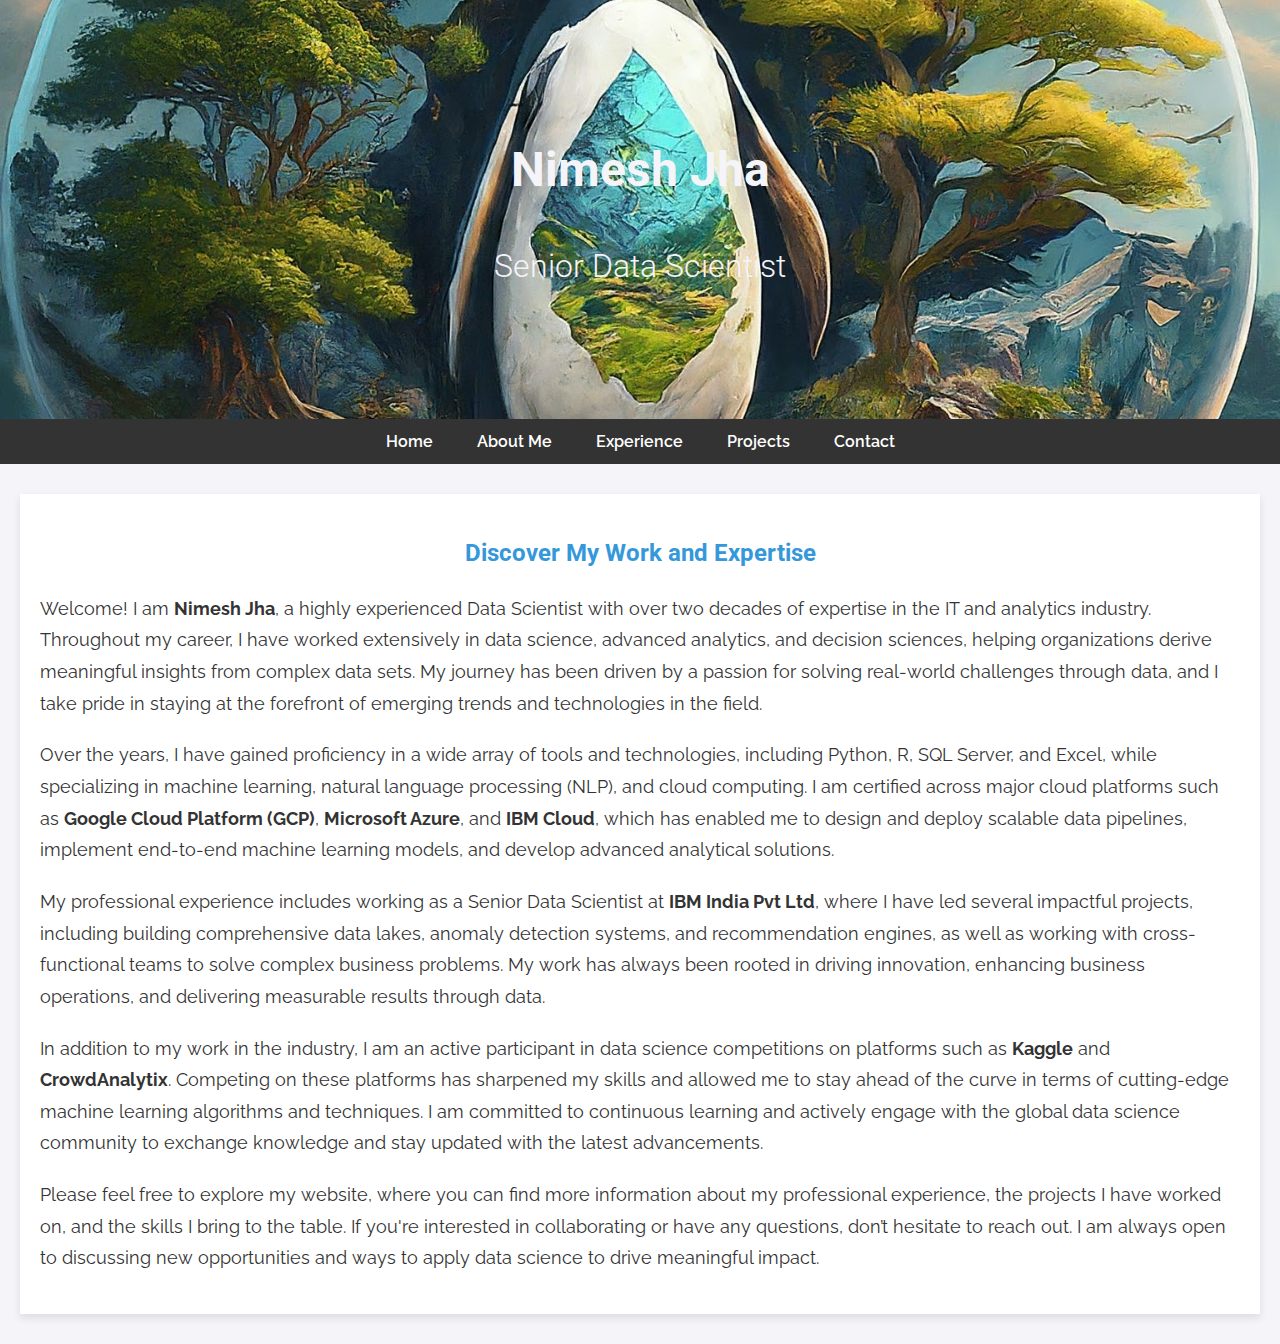
<file: index.html>
<!DOCTYPE html>
<html lang="en">
<head>
    <meta charset="UTF-8">
    <meta name="viewport" content="width=device-width, initial-scale=1.0">
    <title>Nimesh Jha - Senior Data Scientist</title>
    <link rel="stylesheet" href="styles.css">
    <!-- Google Fonts for stylish typography -->
    <link href="https://fonts.googleapis.com/css2?family=Raleway:wght@300;400;600&family=Roboto:wght@400;700&display=swap" rel="stylesheet">
</head>
<body>
    <!-- Hero Section with background image -->
    <header class="hero">
        <div class="hero-content">
            <h1>Nimesh Jha</h1>
            <h2>Senior Data Scientist</h2>
        </div>
    </header>

    <!-- Navigation with hover effects -->
    <nav>
        <ul class="nav-list">
            <li><a href="index.html">Home</a></li>
            <li><a href="about.html">About Me</a></li>
            <li><a href="experience.html">Experience</a></li>
            <li><a href="projects.html">Projects</a></li>
            <li><a href="contact.html">Contact</a></li>
        </ul>
    </nav>

    <!-- Main section with professional introduction -->
    <section class="welcome-section">
        <h2>Discover My Work and Expertise</h2>
        <p>
            Welcome! I am <strong>Nimesh Jha</strong>, a highly experienced Data Scientist with over two decades of expertise in the IT and analytics industry. 
            Throughout my career, I have worked extensively in data science, advanced analytics, and decision sciences, helping organizations derive meaningful insights from complex data sets. 
            My journey has been driven by a passion for solving real-world challenges through data, and I take pride in staying at the forefront of emerging trends and technologies in the field.
        </p>
        <p>
            Over the years, I have gained proficiency in a wide array of tools and technologies, including Python, R, SQL Server, and Excel, 
            while specializing in machine learning, natural language processing (NLP), and cloud computing. 
            I am certified across major cloud platforms such as <strong>Google Cloud Platform (GCP)</strong>, <strong>Microsoft Azure</strong>, and <strong>IBM Cloud</strong>, 
            which has enabled me to design and deploy scalable data pipelines, implement end-to-end machine learning models, and develop advanced analytical solutions.
        </p>
        <p>
            My professional experience includes working as a Senior Data Scientist at <strong>IBM India Pvt Ltd</strong>, where I have led several impactful projects, including 
            building comprehensive data lakes, anomaly detection systems, and recommendation engines, as well as working with cross-functional teams to solve complex business problems.
            My work has always been rooted in driving innovation, enhancing business operations, and delivering measurable results through data.
        </p>
        <p>
            In addition to my work in the industry, I am an active participant in data science competitions on platforms such as <strong>Kaggle</strong> and <strong>CrowdAnalytix</strong>. 
            Competing on these platforms has sharpened my skills and allowed me to stay ahead of the curve in terms of cutting-edge machine learning algorithms and techniques. 
            I am committed to continuous learning and actively engage with the global data science community to exchange knowledge and stay updated with the latest advancements.
        </p>
        <p>
            Please feel free to explore my website, where you can find more information about my professional experience, the projects I have worked on, and the skills I bring to the table. 
            If you're interested in collaborating or have any questions, don’t hesitate to reach out. I am always open to discussing new opportunities and ways to apply data science to drive meaningful impact.
        </p>
    </section>
</body>
</html>
</file>
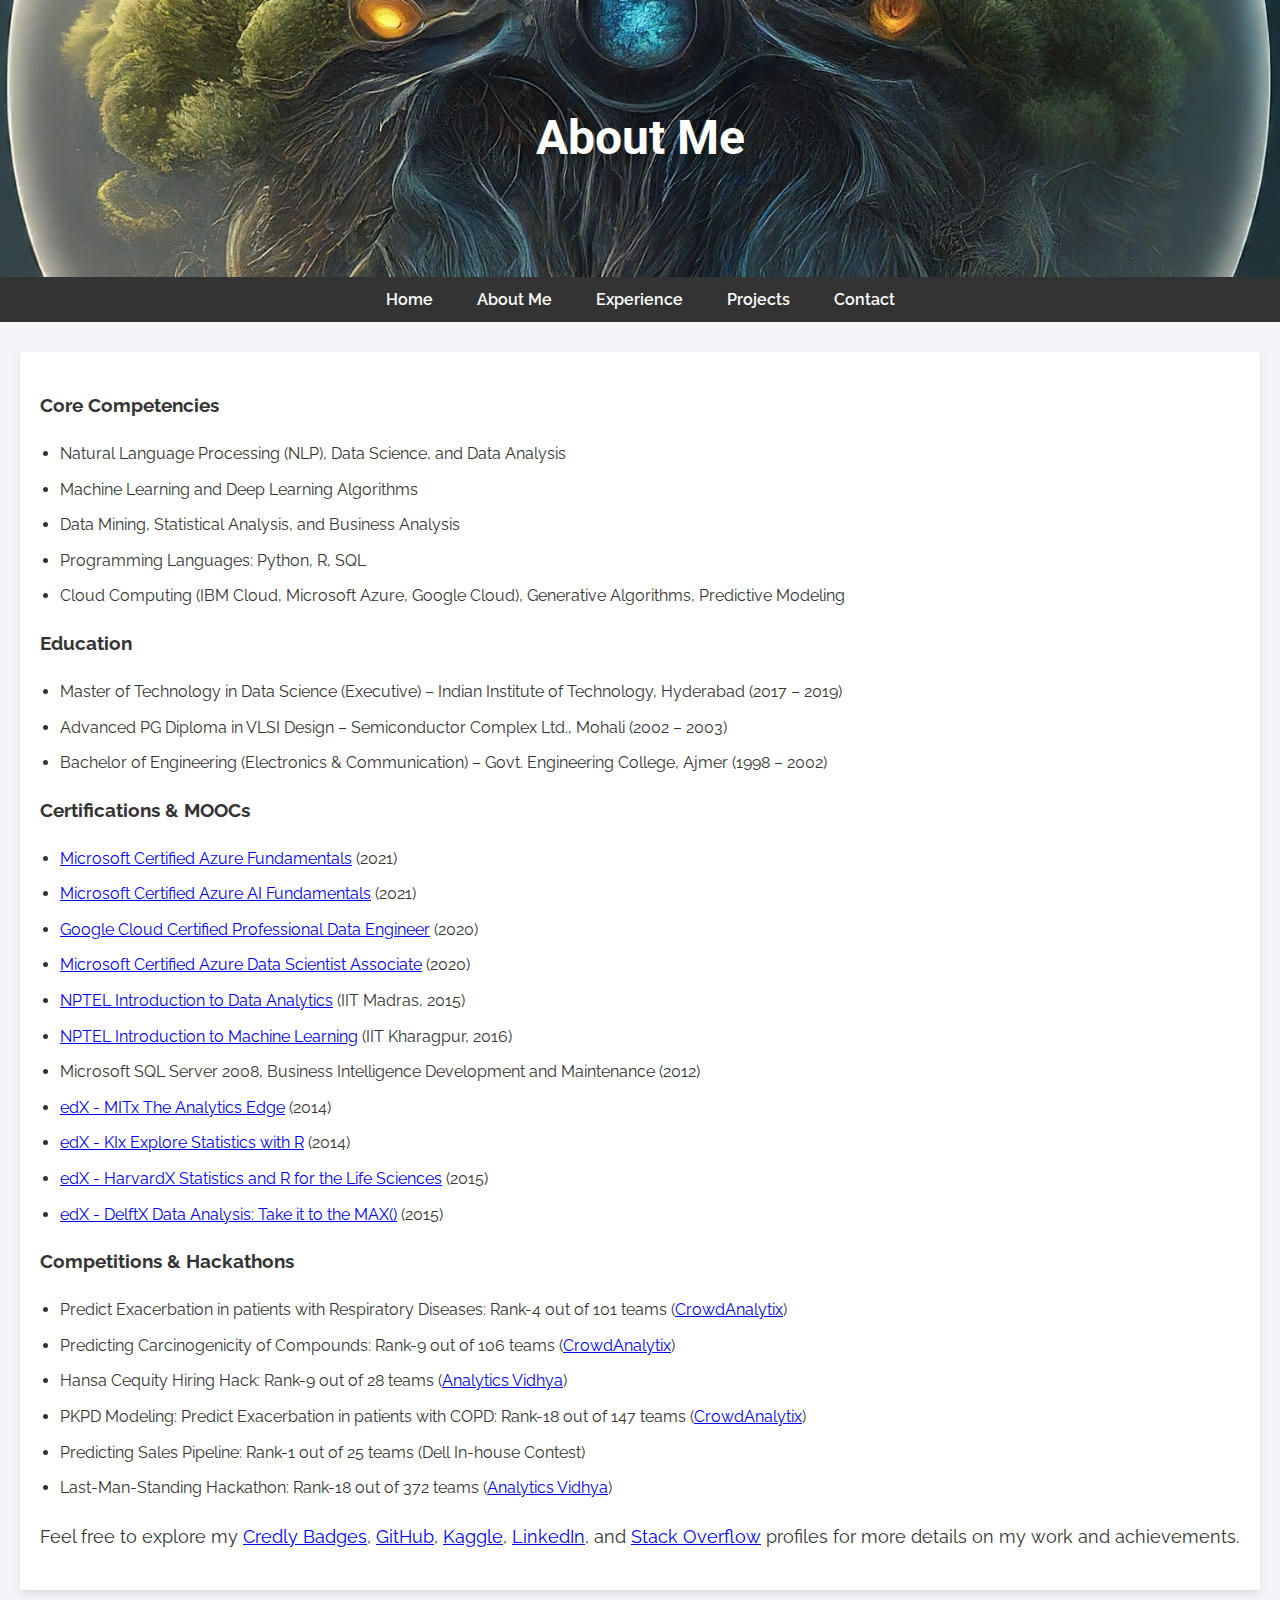
<file: about.html>
<!DOCTYPE html>
<html lang="en">
<head>
    <meta charset="UTF-8">
    <meta name="viewport" content="width=device-width, initial-scale=1.0">
    <title>About Nimesh Jha</title>
    <link rel="stylesheet" href="styles.css">
    <!-- Google Fonts for stylish typography -->
    <link href="https://fonts.googleapis.com/css2?family=Raleway:wght@300;400;600&family=Roboto:wght@400;700&display=swap" rel="stylesheet">
</head>
<body>
    <!-- Hero Section for About Me Page -->
    <header class="hero-about">
        <div class="hero-content">
            <h1>About Me</h1>
        </div>
    </header>

    <!-- Navigation with hover effects -->
    <nav>
        <ul class="nav-list">
            <li><a href="index.html">Home</a></li>
            <li><a href="about.html">About Me</a></li>
            <li><a href="experience.html">Experience</a></li>
            <li><a href="projects.html">Projects</a></li>
            <li><a href="contact.html">Contact</a></li>
        </ul>
    </nav>

    <!-- Profile Summary Section -->
    <section class="about-section">
    
    <h3>Core Competencies</h3>
    <ul>
        <li>Natural Language Processing (NLP), Data Science, and Data Analysis</li>
        <li>Machine Learning and Deep Learning Algorithms</li>
        <li>Data Mining, Statistical Analysis, and Business Analysis</li>
        <li>Programming Languages: Python, R, SQL</li>
        <li>Cloud Computing (IBM Cloud, Microsoft Azure, Google Cloud), Generative Algorithms, Predictive Modeling</li>
    </ul>
    
    <h3>Education</h3>
    <ul>
        <li>Master of Technology in Data Science (Executive) – Indian Institute of Technology, Hyderabad (2017 – 2019)</li>
        <li>Advanced PG Diploma in VLSI Design – Semiconductor Complex Ltd., Mohali (2002 – 2003)</li>
        <li>Bachelor of Engineering (Electronics & Communication) – Govt. Engineering College, Ajmer (1998 – 2002)</li>
    </ul>

    <h3>Certifications & MOOCs</h3>
    <ul>
        <li><a href="https://www.credly.com/badges/2c26e20c-acdb-481a-80cb-3bf22bbbcde4/public_url">Microsoft Certified Azure Fundamentals</a> (2021)</li>
        <li><a href="https://www.credly.com/badges/6b8d1785-9ac0-47cf-8ea1-0d2087e572e7/public_url">Microsoft Certified Azure AI Fundamentals</a> (2021)</li>
        <li><a href="https://www.credential.net/91634366-f510-48a4-bbbd-41108d3b5902#gs.dbao0y">Google Cloud Certified Professional Data Engineer</a> (2020)</li>
        <li><a href="https://www.credly.com/badges/4dd54291-5d0e-4b16-bdaf-fcaa2ea4e7fb/linked_in_profile">Microsoft Certified Azure Data Scientist Associate</a> (2020)</li>
        <li><a href="http://nptel.ac.in/noc/E_Certificate/noc15-mg05/NPTEL15MG050613031.jpg">NPTEL Introduction to Data Analytics</a> (IIT Madras, 2015)</li>
        <li><a href="http://nptel.ac.in/noc/E_Certificate/noc16-cs18/NPTEL16CS1825170060.jpg">NPTEL Introduction to Machine Learning</a> (IIT Kharagpur, 2016)</li>
        <li>Microsoft SQL Server 2008, Business Intelligence Development and Maintenance (2012)</li>
        <li><a href="https://s3.amazonaws.com/verify.edx.org/downloads/ce60bc55ef644c33b3714bc2ee3132cf/Certificate.pdf">edX - MITx The Analytics Edge</a> (2014)</li>
        <li><a href="https://s3.amazonaws.com/verify.edx.org/downloads/40f0e23675054b00b37c00cd279ef2d2/Certificate.pdf">edX - KIx Explore Statistics with R</a> (2014)</li>
        <li><a href="https://s3.amazonaws.com/verify.edx.org/downloads/ef750e113b7e478290023f977ef031fa/Certificate.pdf">edX - HarvardX Statistics and R for the Life Sciences</a> (2015)</li>
        <li><a href="https://s3.amazonaws.com/verify.edx.org/downloads/fe5ee04074724de09005e5476290373c/Certificate.pdf">edX - DelftX Data Analysis: Take it to the MAX()</a> (2015)</li>
    </ul>

    <h3>Competitions & Hackathons</h3>
    <ul>
        <li>Predict Exacerbation in patients with Respiratory Diseases: Rank-4 out of 101 teams (<a href="http://www.crowdanalytix.com/">CrowdAnalytix</a>)</li>
        <li>Predicting Carcinogenicity of Compounds: Rank-9 out of 106 teams (<a href="https://www.crowdanalytix.com/contests/predicting-carcinogenicity-of-compounds">CrowdAnalytix</a>)</li>
        <li>Hansa Cequity Hiring Hack: Rank-9 out of 28 teams (<a href="http://datahack.co/contest/hansa-cequity-hiring-hack/lb">Analytics Vidhya</a>)</li>
        <li>PKPD Modeling: Predict Exacerbation in patients with COPD: Rank-18 out of 147 teams (<a href="http://www.crowdanalytix.com/">CrowdAnalytix</a>)</li>
        <li>Predicting Sales Pipeline: Rank-1 out of 25 teams (Dell In-house Contest)</li>
        <li>Last-Man-Standing Hackathon: Rank-18 out of 372 teams (<a href="http://datahack.analyticsvidhya.com/contest/last-man-standing/lb">Analytics Vidhya</a>)</li>
    </ul>

    <p>Feel free to explore my <a href="https://www.credly.com/users/nimesh-jha">Credly Badges</a>, <a href="https://github.com/NimJ">GitHub</a>, <a href="https://www.kaggle.com/namesj">Kaggle</a>, <a href="https://in.linkedin.com/in/nimeshjha">LinkedIn</a>, and <a href="https://stackoverflow.com/users/1885427/nim-j">Stack Overflow</a> profiles for more details on my work and achievements.</p>
</section>

</body>
</html>
</file>
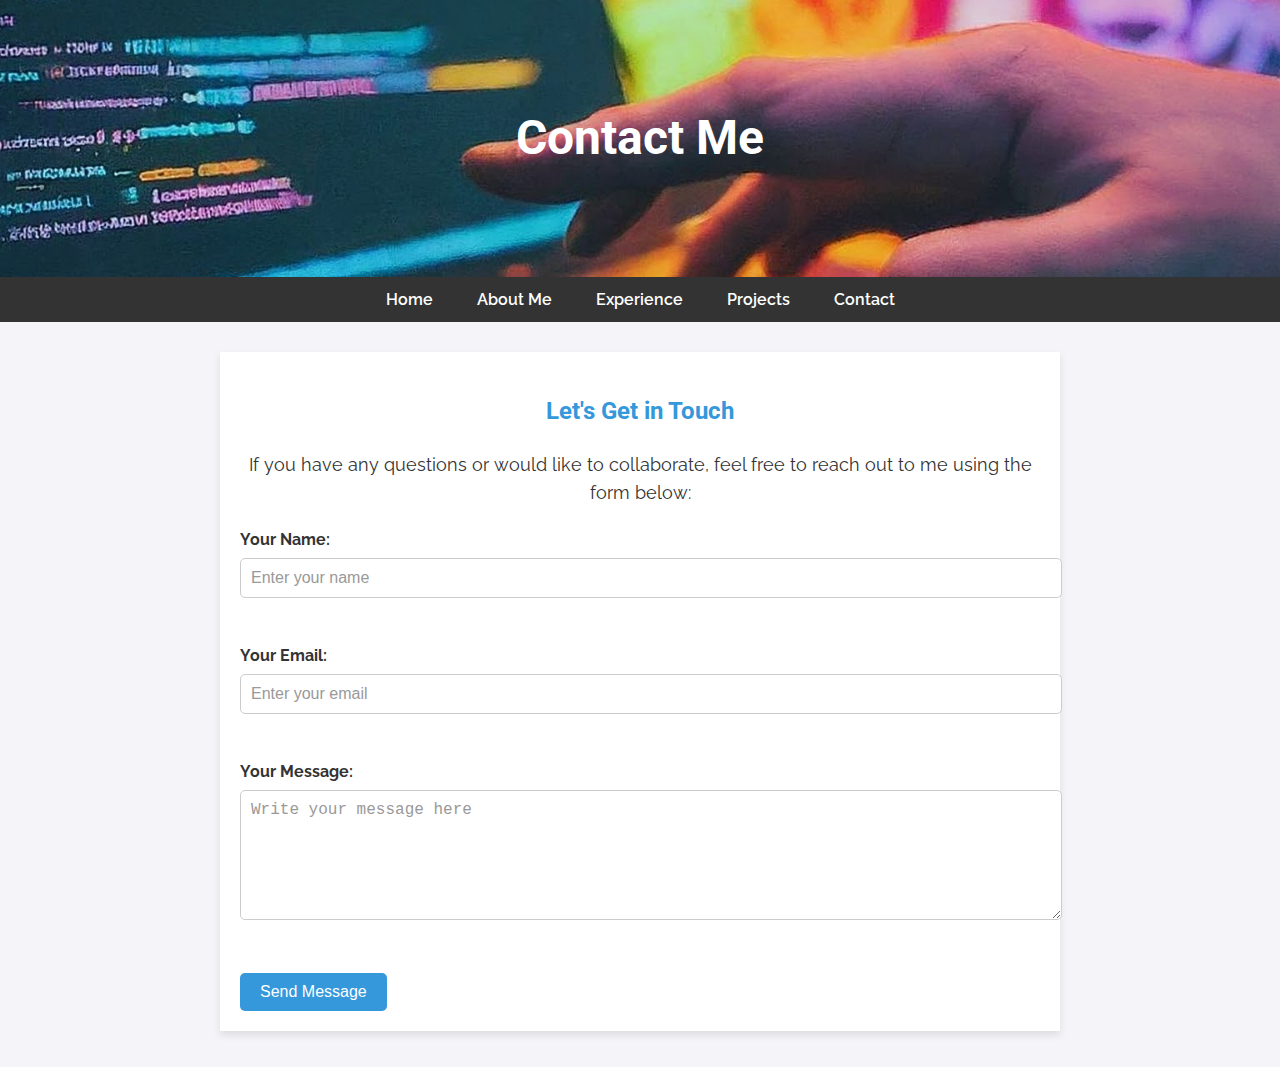
<file: contact.html>
<!DOCTYPE html>
<html lang="en">
<head>
    <meta charset="UTF-8">
    <meta name="viewport" content="width=device-width, initial-scale=1.0">
    <title>Contact Nimesh Jha</title>
    <link rel="stylesheet" href="styles.css">
    <!-- Google Fonts for stylish typography -->
    <link href="https://fonts.googleapis.com/css2?family=Raleway:wght@300;400;600&family=Roboto:wght@400;700&display=swap" rel="stylesheet">
</head>
<body>
    <!-- Hero Section for Contact Page -->
    <header class="hero-contact">
        <div class="hero-content">
            <h1>Contact Me</h1>
        </div>
    </header>

    <!-- Navigation with hover effects -->
    <nav>
        <ul class="nav-list">
            <li><a href="index.html">Home</a></li>
            <li><a href="about.html">About Me</a></li>
            <li><a href="experience.html">Experience</a></li>
            <li><a href="projects.html">Projects</a></li>
            <li><a href="contact.html">Contact</a></li>
        </ul>
    </nav>

    <!-- Contact Form Section -->
    <section class="contact-section">
        <h2>Let's Get in Touch</h2>
        <p>If you have any questions or would like to collaborate, feel free to reach out to me using the form below:</p>
        
        <!-- Contact Form using Formspree -->
<form action="https://formspree.io/f/xgvwjvkp" method="POST">
    <label for="name">Your Name:</label><br>
    <input type="text" id="name" name="name" placeholder="Enter your name" required><br><br>
    
    <label for="email">Your Email:</label><br>
    <input type="email" id="email" name="email" placeholder="Enter your email" required><br><br>
    
    <label for="message">Your Message:</label><br>
    <textarea id="message" name="message" placeholder="Write your message here" rows="6" required></textarea><br><br>
    
    <input type="submit" value="Send Message" class="submit-btn">
</form>

    </section>
</body>
</html>
</file>
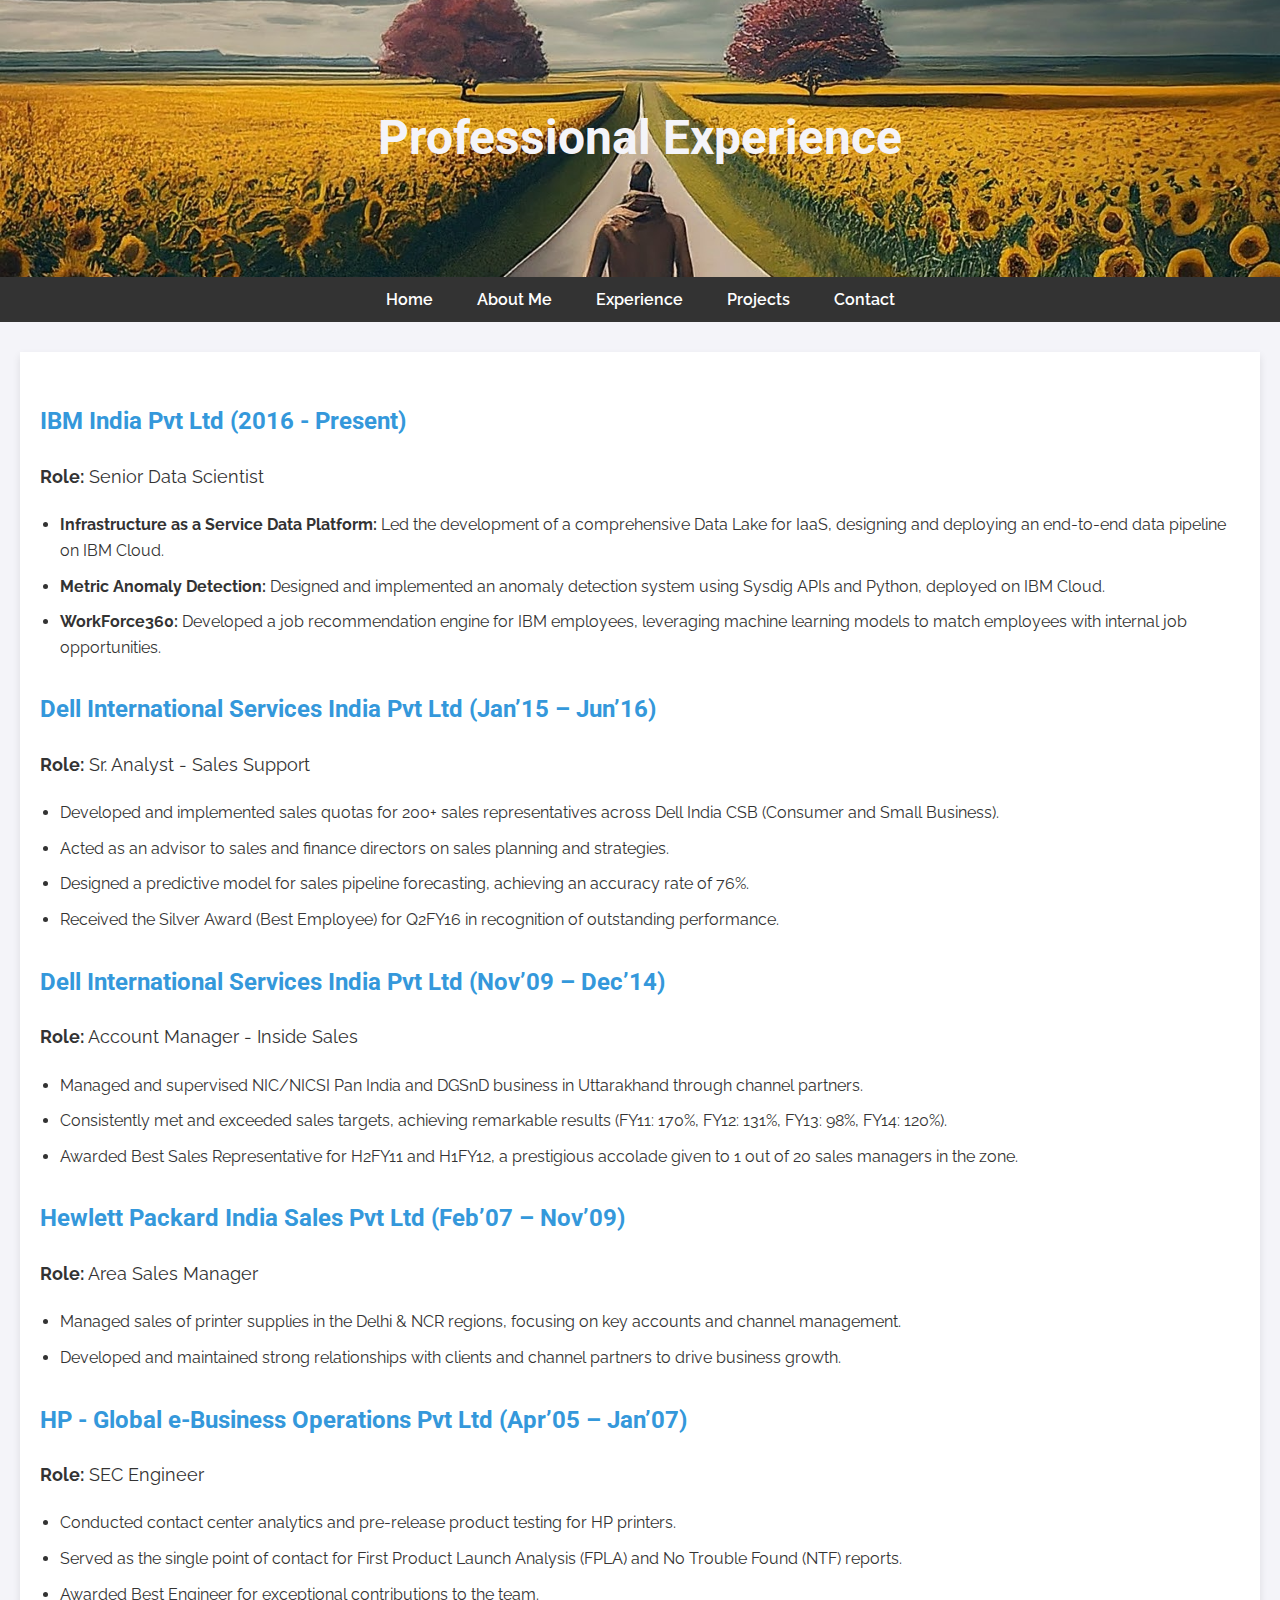
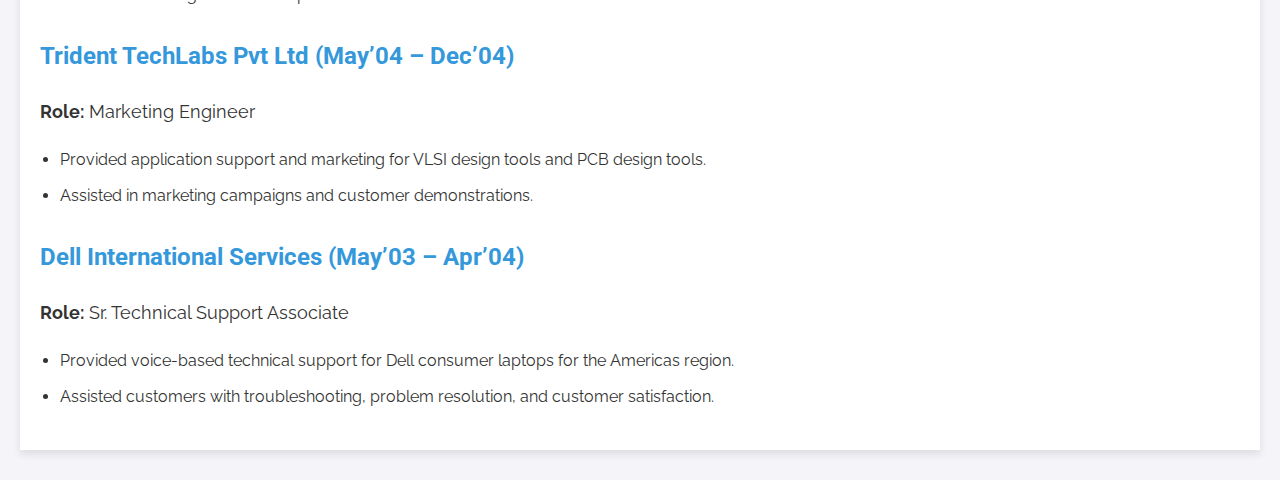
<file: experience.html>
<!DOCTYPE html>
<html lang="en">
<head>
    <meta charset="UTF-8">
    <meta name="viewport" content="width=device-width, initial-scale=1.0">
    <title>Nimesh Jha's Experience</title>
    <link rel="stylesheet" href="styles.css">
    <!-- Google Fonts for stylish typography -->
    <link href="https://fonts.googleapis.com/css2?family=Raleway:wght@300;400;600&family=Roboto:wght@400;700&display=swap" rel="stylesheet">
</head>
<body>
    <!-- Hero Section for Experience -->
    <header class="hero-experience">
        <div class="hero-content">
            <h1>Professional Experience</h1>
        </div>
    </header>

    <!-- Navigation with hover effects -->
    <nav>
        <ul class="nav-list">
            <li><a href="index.html">Home</a></li>
            <li><a href="about.html">About Me</a></li>
            <li><a href="experience.html">Experience</a></li>
            <li><a href="projects.html">Projects</a></li>
            <li><a href="contact.html">Contact</a></li>
        </ul>
    </nav>

    <!-- Experience Section -->
    <section class="experience-section">
        <h2>IBM India Pvt Ltd (2016 - Present)</h2>
        <p><strong>Role:</strong> Senior Data Scientist</p>
        <ul>
            <li><strong>Infrastructure as a Service Data Platform:</strong> Led the development of a comprehensive Data Lake for IaaS, designing and deploying an end-to-end data pipeline on IBM Cloud.</li>
            <li><strong>Metric Anomaly Detection:</strong> Designed and implemented an anomaly detection system using Sysdig APIs and Python, deployed on IBM Cloud.</li>
            <li><strong>WorkForce360:</strong> Developed a job recommendation engine for IBM employees, leveraging machine learning models to match employees with internal job opportunities.</li>
        </ul>
    <h2>Dell International Services India Pvt Ltd (Jan’15 – Jun’16)</h2>
    <p><strong>Role:</strong> Sr. Analyst - Sales Support</p>
    <ul>
        <li>Developed and implemented sales quotas for 200+ sales representatives across Dell India CSB (Consumer and Small Business).</li>
        <li>Acted as an advisor to sales and finance directors on sales planning and strategies.</li>
        <li>Designed a predictive model for sales pipeline forecasting, achieving an accuracy rate of 76%.</li>
        <li>Received the Silver Award (Best Employee) for Q2FY16 in recognition of outstanding performance.</li>
    </ul>

    <h2>Dell International Services India Pvt Ltd (Nov’09 – Dec’14)</h2>
    <p><strong>Role:</strong> Account Manager - Inside Sales</p>
    <ul>
        <li>Managed and supervised NIC/NICSI Pan India and DGSnD business in Uttarakhand through channel partners.</li>
        <li>Consistently met and exceeded sales targets, achieving remarkable results (FY11: 170%, FY12: 131%, FY13: 98%, FY14: 120%).</li>
        <li>Awarded Best Sales Representative for H2FY11 and H1FY12, a prestigious accolade given to 1 out of 20 sales managers in the zone.</li>
    </ul>

    <h2>Hewlett Packard India Sales Pvt Ltd (Feb’07 – Nov’09)</h2>
    <p><strong>Role:</strong> Area Sales Manager</p>
    <ul>
        <li>Managed sales of printer supplies in the Delhi & NCR regions, focusing on key accounts and channel management.</li>
        <li>Developed and maintained strong relationships with clients and channel partners to drive business growth.</li>
    </ul>

    <h2>HP - Global e-Business Operations Pvt Ltd (Apr’05 – Jan’07)</h2>
    <p><strong>Role:</strong> SEC Engineer</p>
    <ul>
        <li>Conducted contact center analytics and pre-release product testing for HP printers.</li>
        <li>Served as the single point of contact for First Product Launch Analysis (FPLA) and No Trouble Found (NTF) reports.</li>
        <li>Awarded Best Engineer for exceptional contributions to the team.</li>
    </ul>

    <h2>Trident TechLabs Pvt Ltd (May’04 – Dec’04)</h2>
    <p><strong>Role:</strong> Marketing Engineer</p>
    <ul>
        <li>Provided application support and marketing for VLSI design tools and PCB design tools.</li>
        <li>Assisted in marketing campaigns and customer demonstrations.</li>
    </ul>

    <h2>Dell International Services (May’03 – Apr’04)</h2>
    <p><strong>Role:</strong> Sr. Technical Support Associate</p>
    <ul>
        <li>Provided voice-based technical support for Dell consumer laptops for the Americas region.</li>
        <li>Assisted customers with troubleshooting, problem resolution, and customer satisfaction.</li>
    </ul>
</section>

</body>
</html>
</file>
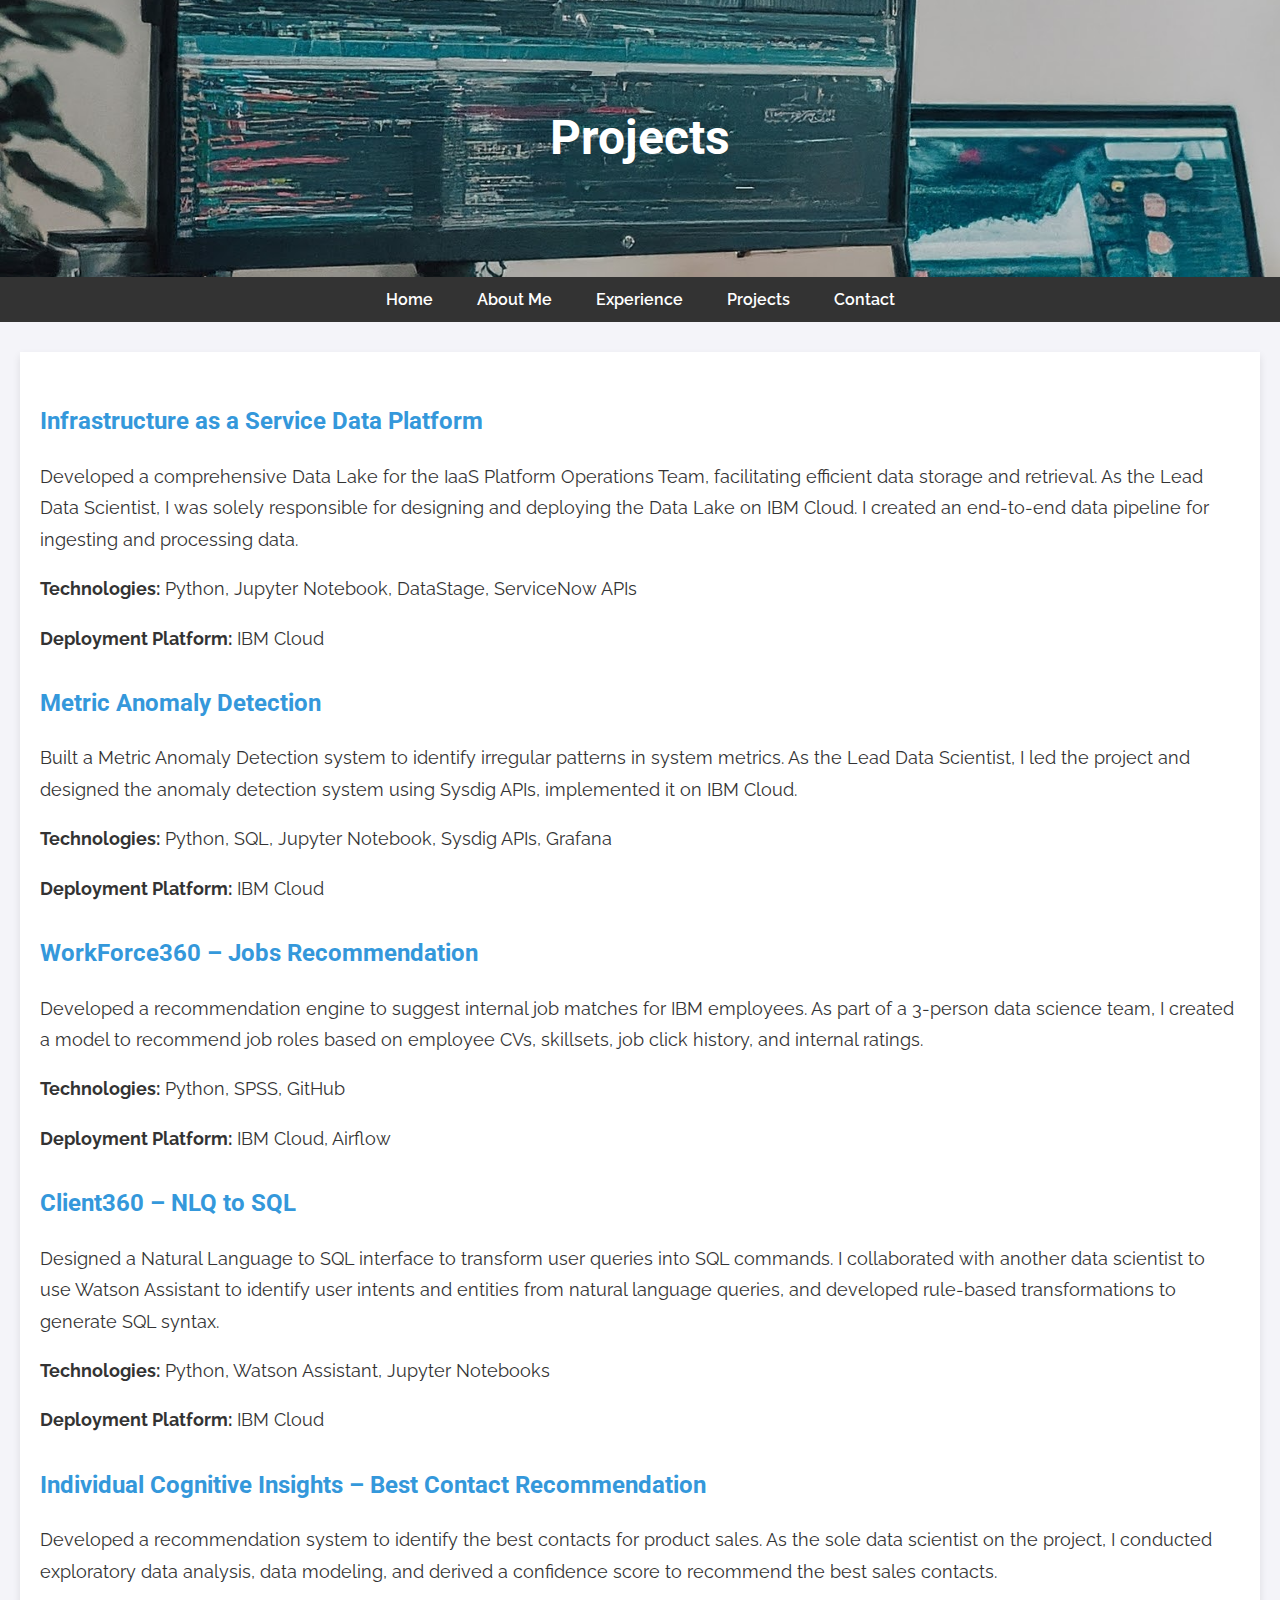
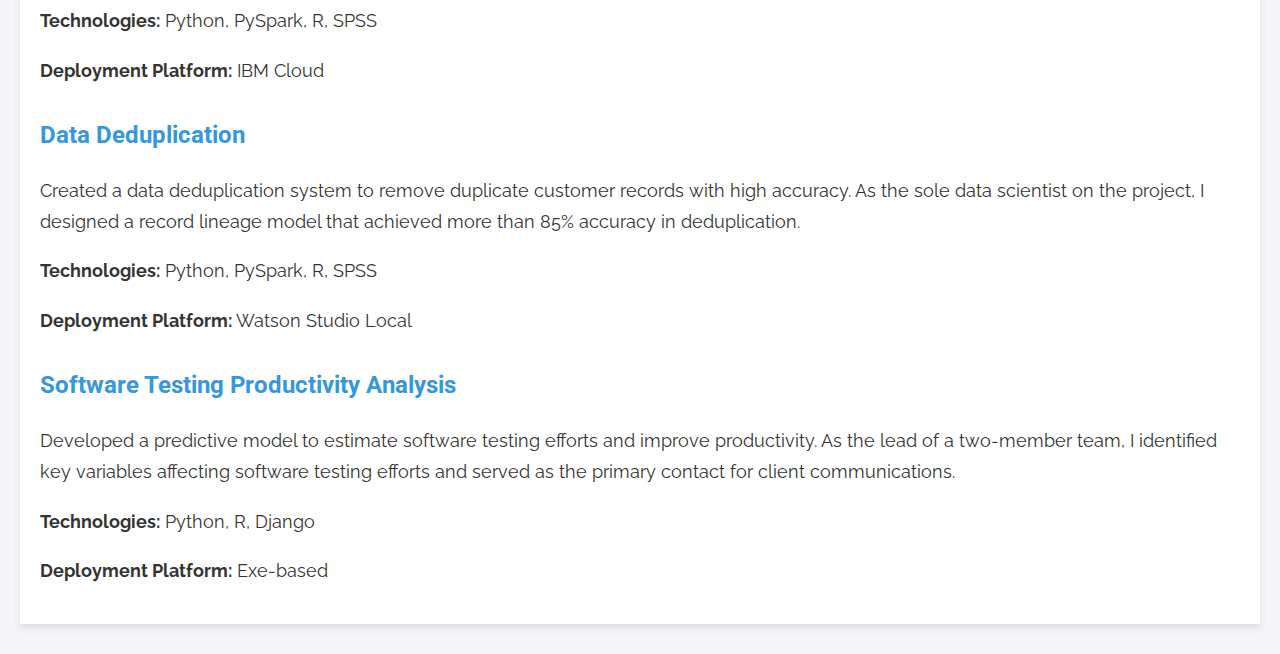
<file: projects.html>
<!DOCTYPE html>
<html lang="en">
<head>
    <meta charset="UTF-8">
    <meta name="viewport" content="width=device-width, initial-scale=1.0">
    <title>Nimesh Jha's Projects</title>
    <link rel="stylesheet" href="styles.css">
    <!-- Google Fonts for stylish typography -->
    <link href="https://fonts.googleapis.com/css2?family=Raleway:wght@300;400;600&family=Roboto:wght@400;700&display=swap" rel="stylesheet">
</head>
<body>
    <!-- Hero Section for Projects Page -->
    <header class="hero-projects">
        <div class="hero-content">
            <h1>Projects</h1>
        </div>
    </header>

    <!-- Navigation with hover effects -->
    <nav>
        <ul class="nav-list">
            <li><a href="index.html">Home</a></li>
            <li><a href="about.html">About Me</a></li>
            <li><a href="experience.html">Experience</a></li>
            <li><a href="projects.html">Projects</a></li>
            <li><a href="contact.html">Contact</a></li>
        </ul>
    </nav>

    <!-- Project Details Section -->
    <section class="projects-section">
    <h2>Infrastructure as a Service Data Platform</h2>
    <p>
        Developed a comprehensive Data Lake for the IaaS Platform Operations Team, facilitating efficient data storage and retrieval. 
        As the Lead Data Scientist, I was solely responsible for designing and deploying the Data Lake on IBM Cloud. 
        I created an end-to-end data pipeline for ingesting and processing data.
    </p>
    <p><strong>Technologies:</strong> Python, Jupyter Notebook, DataStage, ServiceNow APIs</p>
    <p><strong>Deployment Platform:</strong> IBM Cloud</p>

    <h2>Metric Anomaly Detection</h2>
    <p>
        Built a Metric Anomaly Detection system to identify irregular patterns in system metrics. 
        As the Lead Data Scientist, I led the project and designed the anomaly detection system using Sysdig APIs, implemented it on IBM Cloud.
    </p>
    <p><strong>Technologies:</strong> Python, SQL, Jupyter Notebook, Sysdig APIs, Grafana</p>
    <p><strong>Deployment Platform:</strong> IBM Cloud</p>

    <h2>WorkForce360 – Jobs Recommendation</h2>
    <p>
        Developed a recommendation engine to suggest internal job matches for IBM employees. 
        As part of a 3-person data science team, I created a model to recommend job roles based on employee CVs, skillsets, job click history, and internal ratings.
    </p>
    <p><strong>Technologies:</strong> Python, SPSS, GitHub</p>
    <p><strong>Deployment Platform:</strong> IBM Cloud, Airflow</p>

    <h2>Client360 – NLQ to SQL</h2>
    <p>
        Designed a Natural Language to SQL interface to transform user queries into SQL commands. 
        I collaborated with another data scientist to use Watson Assistant to identify user intents and entities from natural language queries, and developed rule-based transformations to generate SQL syntax.
    </p>
    <p><strong>Technologies:</strong> Python, Watson Assistant, Jupyter Notebooks</p>
    <p><strong>Deployment Platform:</strong> IBM Cloud</p>

    <h2>Individual Cognitive Insights – Best Contact Recommendation</h2>
    <p>
        Developed a recommendation system to identify the best contacts for product sales. 
        As the sole data scientist on the project, I conducted exploratory data analysis, data modeling, and derived a confidence score to recommend the best sales contacts.
    </p>
    <p><strong>Technologies:</strong> Python, PySpark, R, SPSS</p>
    <p><strong>Deployment Platform:</strong> IBM Cloud</p>

    <h2>Data Deduplication</h2>
    <p>
        Created a data deduplication system to remove duplicate customer records with high accuracy. 
        As the sole data scientist on the project, I designed a record lineage model that achieved more than 85% accuracy in deduplication.
    </p>
    <p><strong>Technologies:</strong> Python, PySpark, R, SPSS</p>
    <p><strong>Deployment Platform:</strong> Watson Studio Local</p>

    <h2>Software Testing Productivity Analysis</h2>
    <p>
        Developed a predictive model to estimate software testing efforts and improve productivity. 
        As the lead of a two-member team, I identified key variables affecting software testing efforts and served as the primary contact for client communications.
    </p>
    <p><strong>Technologies:</strong> Python, R, Django</p>
    <p><strong>Deployment Platform:</strong> Exe-based</p>
</section>

</body>
</html>
</file>
<file: styles.css>
/* General Styling */
body {
    font-family: 'Raleway', sans-serif;
    color: #333;
    margin: 0;
    padding: 0;
    line-height: 1.6;
    background-color: #f4f4f9;
}

h1, h2 {
    font-family: 'Roboto', sans-serif;
}

/* Hero Section with Background Image */
.hero {
    background-image: url('images/Gemini_Generated_Image_pvdp0ipvdp0ipvdp.jpg');
    background-size: cover;
    background-position: center;
    padding: 100px 0;
    text-align: center;
    color: #f4f4f9;
}

.hero-content h1 {
    font-size: 3rem;
    font-weight: 700;
}

.hero-content h2 {
    font-size: 2rem;
    font-weight: 300;
    margin-top: 10px;
}

/* Navigation Bar */
nav {
    background-color: #333;
    color: white;
    padding: 10px 0;
    text-align: center;
}

.nav-list {
    list-style-type: none;
    margin: 0;
    padding: 0;
}

.nav-list li {
    display: inline;
    margin: 0 20px;
}

.nav-list a {
    color: white;
    text-decoration: none;
    font-weight: 600;
}

.nav-list a:hover {
    color: #f4f4f9;
    text-decoration: underline;
}

/* Welcome Section */
.welcome-section {
    background-color: white;
    max-width: 1200px;
    margin: 30px auto;
    padding: 20px;
    box-shadow: 0 4px 8px rgba(0,0,0,0.1);
    text-align: center;
}

.welcome-section h2 {
    color: #3498db;
}

.welcome-section p {
    margin-bottom: 20px;
    text-align: left;
    font-size: 1.1rem;
    line-height: 1.8;
}

.profile-image {
    max-width: 200px;
    border-radius: 50%;
    margin-bottom: 20px;
    box-shadow: 0 4px 8px rgba(0,0,0,0.1);
}

/* Footer */
footer {
    background-color: #333;
    color: white;
    text-align: center;
    padding: 10px 0;
    position: fixed;
    bottom: 0;
    width: 100%;
}

/* General Styling for Experience Page */
.experience-section {
    background-color: white;
    max-width: 1200px;
    margin: 30px auto;
    padding: 20px;
    box-shadow: 0 4px 8px rgba(0,0,0,0.1);
    text-align: left;
}

.experience-section h2 {
    color: #3498db;
    margin-top: 30px;
}

.experience-section p {
    font-size: 1.1rem;
    line-height: 1.8;
}

.experience-section ul {
    margin: 20px 0;
    padding-left: 20px;
}

.experience-section ul li {
    margin-bottom: 10px;
}

.experience-logo {
    max-width: 100px;
    margin-bottom: 20px;
    display: block;
}

/* Hero Section for Experience Page */
.hero-experience {
    background-image: url('images/Gemini_Generated_Image_6jfg2o6jfg2o6jfg.jpg');
    background-size: cover;
    background-position: center;
    padding: 100px 0;
    text-align: center;
    color: #f4f4f9;
}

.hero-experience h1 {
    font-size: 3rem;
    font-family: 'Roboto', sans-serif;
    font-weight: 700;
    margin: 0;
}

/* General Styling for About Page */
.about-section {
    background-color: white;
    max-width: 1200px;
    margin: 30px auto;
    padding: 20px;
    box-shadow: 0 4px 8px rgba(0,0,0,0.1);
    text-align: left;
}

.about-section h2 {
    color: #3498db;
    margin-top: 30px;
}

.about-section p {
    font-size: 1.1rem;
    line-height: 1.8;
}

.about-section ul {
    margin: 20px 0;
    padding-left: 20px;
}

.about-section ul li {
    margin-bottom: 10px;
}

.profile-image {
    max-width: 200px;
    border-radius: 50%;
    margin-bottom: 20px;
    display: block;
    box-shadow: 0 4px 8px rgba(0,0,0,0.1);
}

/* Hero Section for About Me Page */
.hero-about {
    background-image: url('images/Gemini_Generated_Image_4coobz4coobz4coo.jpg');
    background-size: cover;
    background-position: center;
    padding: 100px 0;
    text-align: center;
    color: white;
}

.hero-about h1 {
    font-size: 3rem;
    font-family: 'Roboto', sans-serif;
    font-weight: 700;
    margin: 0;
}

/* General Styling for Projects Page */
.projects-section {
    background-color: white;
    max-width: 1200px;
    margin: 30px auto;
    padding: 20px;
    box-shadow: 0 4px 8px rgba(0,0,0,0.1);
    text-align: left;
}

.projects-section h2 {
    color: #3498db;
    margin-top: 30px;
}

.projects-section p {
    font-size: 1.1rem;
    line-height: 1.8;
}

.project-image {
    max-width: 100%;
    height: auto;
    border-radius: 10px;
    margin-bottom: 20px;
    box-shadow: 0 4px 8px rgba(0,0,0,0.1);
}

/* Hero Section for Projects Page */
.hero-projects {
    background-image: url('images/Gemini_Generated_Image_rn550orn550orn55.jpg');
    background-size: cover;
    background-position: center;
    padding: 100px 0;
    text-align: center;
    color: white;
}

.hero-projects h1 {
    font-size: 3rem;
    font-family: 'Roboto', sans-serif;
    font-weight: 700;
    margin: 0;
}

/* General Styling for Contact Page */
.contact-section {
    background-color: white;
    max-width: 800px;
    margin: 30px auto;
    padding: 20px;
    box-shadow: 0 4px 8px rgba(0,0,0,0.1);
    text-align: center;
}

.contact-section h2 {
    color: #3498db;
    margin-bottom: 20px;
}

.contact-section p {
    font-size: 1.1rem;
    margin-bottom: 20px;
    line-height: 1.6;
}

form {
    text-align: left;
}

form label {
    font-size: 1rem;
    font-weight: bold;
    color: #333;
}

form input[type="text"],
form input[type="email"],
form textarea {
    width: 100%;
    padding: 10px;
    margin-top: 5px;
    margin-bottom: 20px;
    border: 1px solid #ccc;
    border-radius: 5px;
    font-size: 1rem;
}

form input[type="text"]::placeholder,
form input[type="email"]::placeholder,
form textarea::placeholder {
    color: #999;
}

.submit-btn {
    background-color: #3498db;
    color: white;
    padding: 10px 20px;
    border: none;
    border-radius: 5px;
    font-size: 1rem;
    cursor: pointer;
}

.submit-btn:hover {
    background-color: #2980b9;
}

/* Hero Section for Contact Page */
.hero-contact {
    background-image: url('images/Gemini_Generated_Image_rn550mrn550mrn55.jpg');
    background-size: cover;
    background-position: center;
    padding: 100px 0;
    text-align: center;
    color: white;
}

.hero-contact h1 {
    font-size: 3rem;
    font-family: 'Roboto', sans-serif;
    font-weight: 700;
    margin: 0;
}
</file>
